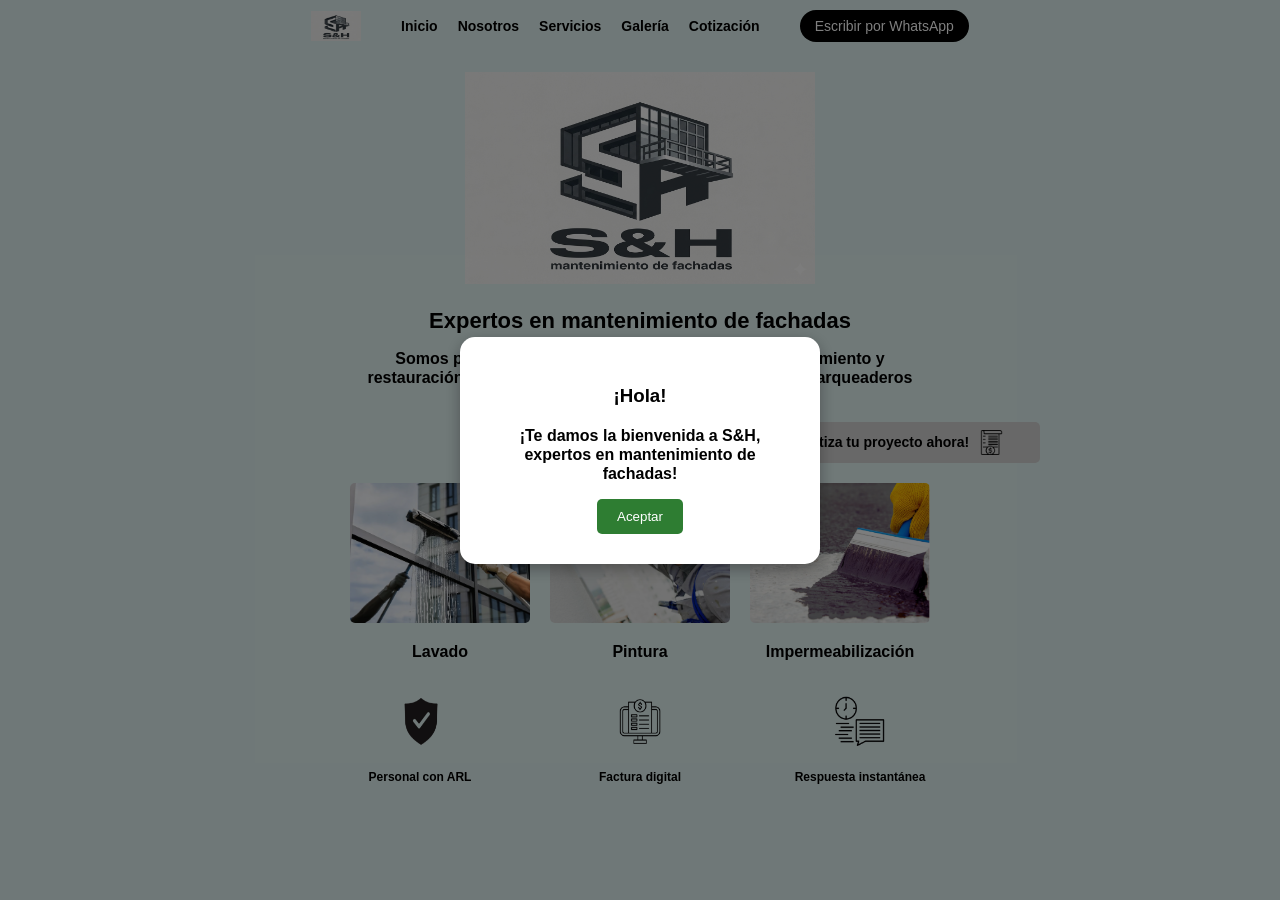
<file: index.html>
<!DOCTYPE html>
<html lang="es">
<head>
    <meta charset="UTF-8">
    <meta name="viewport" content="width=device-width, initial-scale=1.0">
    <link rel="stylesheet" href="style.css">
    <title>S&H - Mantenimiento de Fachadas</title>
</head>
<body>
    <div id="modal-bienvenida" style="display: none; position: fixed; top: 0; left: 0; width: 100%; height: 100%; background: rgba(0,0,0,0.5); justify-content: center; align-items: center; z-index: 1000;">
        <div style="background: white; padding: 30px; border-radius: 15px; text-align: center; max-width: 300px; box-shadow: 0 5px 15px rgba(0,0,0,0.3);">
            <h3>¡Hola!</h3>
            <p>¡Te damos la bienvenida a S&H, expertos en mantenimiento de fachadas!</p>
            <button onclick="cerrarModal()" style="padding: 10px 20px; background: #2e7d32; color: white; border: none; border-radius: 5px; cursor: pointer;">Aceptar</button>
        </div>
    </div>

    <nav class="navbar">
        <img src="logo.png" class="nav-logo">
        <ul class="nav-links">
            <li><a href="index.html">Inicio</a></li>
            <li><a href="somos.html">Nosotros</a></li>
            <li><a href="servicios.html">Servicios</a></li>
            <li><a href="galeria.html">Galería</a></li>
            <li><a href="cotizacion.html">Cotización</a></li>
        </ul>
        <a href="https://wa.me/573011667020" class="btn-whatsapp" target="_blank">Escribir por WhatsApp</a>
    </nav>

    <main>
        <img src="logo.png" class="logo-principal">
        <h1>Expertos en mantenimiento de fachadas</h1>
        <p>Somos profesionales en servicio de Acabados, mantenimiento y restauración de fachadas, puntos fijos, zonas comunes y parqueaderos en la ciudad de Medellín Antioquía.</p>
        
        <a href="cotizacion.html" class="bloque-cotizar">
            <span>¡Cotiza tu proyecto ahora!</span>
            <img src="cotiza.png" class="icono-boton-grande">
        </a>
        
        <div class="fila-seccion">
            <div class="item"><img src="lavado.png"><p>Lavado</p></div>
            <div class="item"><img src="pintura.png"><p>Pintura</p></div>
            <div class="item"><img src="imper.png"><p>Impermeabilización</p></div>
        </div>
        
        <div class="contenedor-garantias">
            <div class="item-icono">
                <img src="arl.png" class="icono">
                <p><strong>Personal con ARL</strong></p>
            </div>
            <div class="item-icono">
                <img src="factura.png" class="icono">
                <p><strong>Factura digital</strong></p>
            </div>
            <div class="item-icono">
                <img src="respuesta.png" class="icono">
                <p><strong>Respuesta instantánea</strong></p>
            </div>
        </div>
    </main>

    <script src="funcion.js"></script>
</body>
</html>
</file>
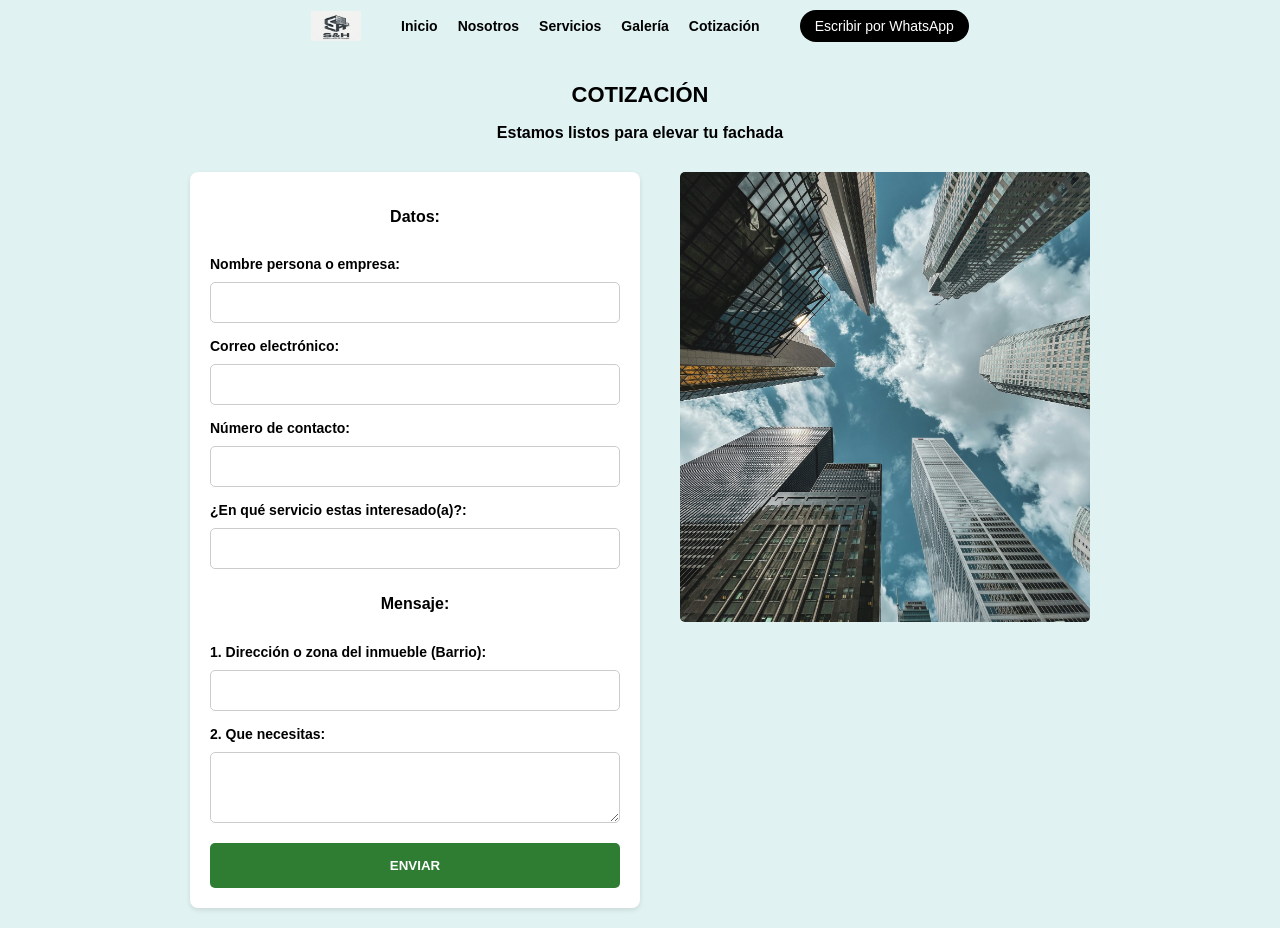
<file: cotizacion.html>
<!DOCTYPE html>
<html lang="es">
<head>
    <meta charset="UTF-8">
    <meta name="viewport" content="width=device-width, initial-scale=1.0">
    <link rel="stylesheet" href="style.css">
    <title>Cotización - S&H</title>
</head>
<body>
    <nav class="navbar">
        <img src="logo.png" class="nav-logo">
        <ul class="nav-links">
            <li><a href="index.html">Inicio</a></li>
            <li><a href="somos.html">Nosotros</a></li>
            <li><a href="servicios.html">Servicios</a></li>
            <li><a href="galeria.html">Galería</a></li>
            <li><a href="cotizacion.html">Cotización</a></li>
        </ul>
        <a href="https://wa.me/573011667020" class="btn-whatsapp" target="_blank">Escribir por WhatsApp</a>
    </nav>

    <main>
        <h1>COTIZACIÓN</h1>
        <p>Estamos listos para elevar tu fachada</p>

        <div class="cotizacion-grid">
            <!-- Formulario conectado a Formspree -->
            <form action="https://formspree.io/f/mlgvawyn" method="POST" class="columna-datos">
                <p><strong>Datos:</strong></p>
                
                <label>Nombre persona o empresa:</label>
                <input type="text" name="nombre" required>

                <label>Correo electrónico:</label>
                <input type="email" name="email" required>

                <label>Número de contacto:</label>
                <input type="tel" name="telefono">

                <label>¿En qué servicio estas interesado(a)?:</label>
                <input type="text" name="servicio">

                <p><strong>Mensaje:</strong></p>
                <label>1. Dirección o zona del inmueble (Barrio):</label>
                <input type="text" name="direccion">

                <label>2. Que necesitas:</label>
                <textarea name="necesidad" rows="3" required></textarea>

                <button type="submit" class="btn-enviar">ENVIAR</button>
            </form>

            <div class="columna-img">
                <img src="cotizacion.jpg" class="img-derecha">
            </div>
        </div>
    </main>
</body>
</html>
</file>
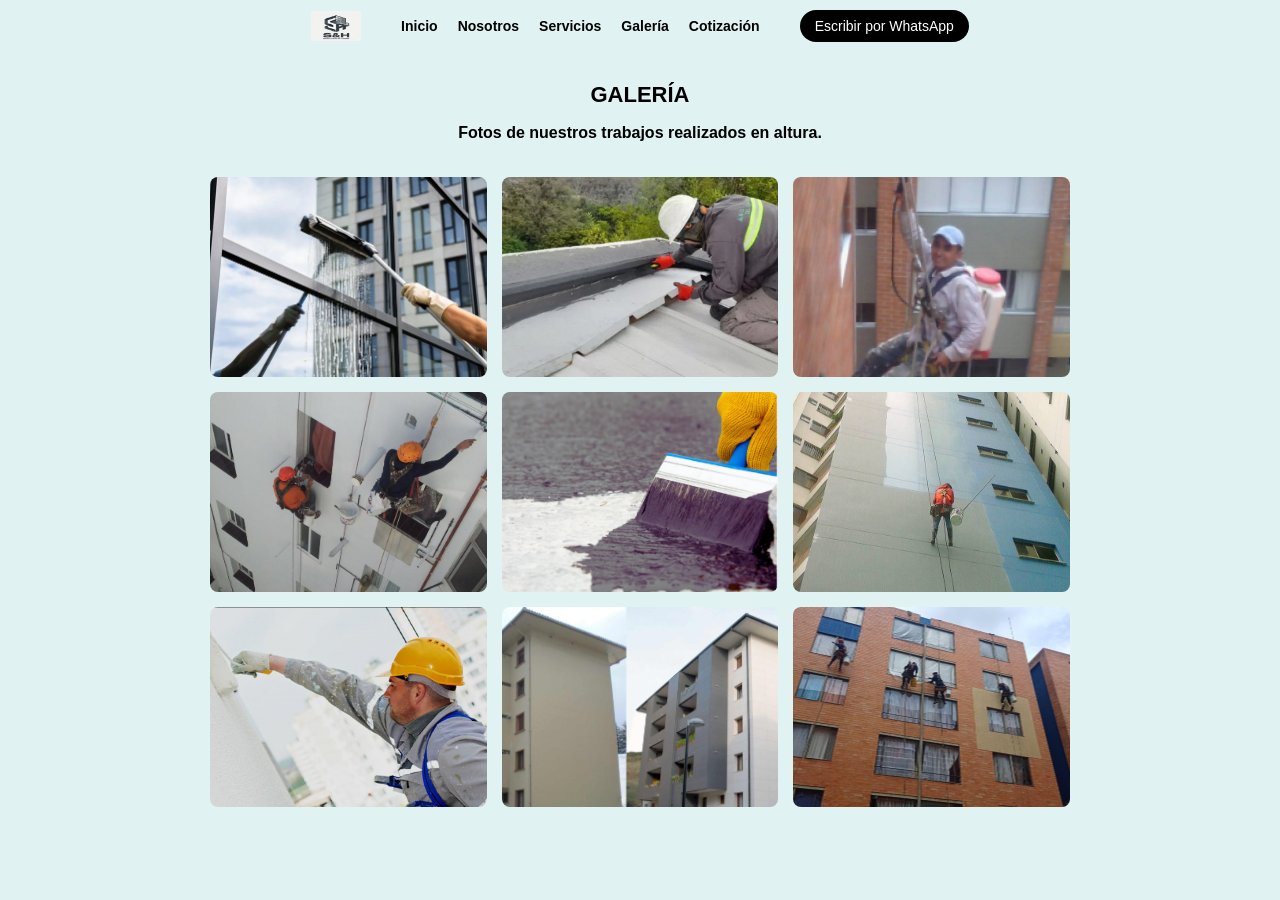
<file: galeria.html>
<!DOCTYPE html>
<html lang="es">
<head>
    <meta charset="UTF-8">
    <link rel="stylesheet" href="style.css">
    <title>S&H - Mantenimiento de Fachadas</title>
</head>
<body>
    <nav class="navbar">
        <img src="logo.png" class="nav-logo">
        <ul class="nav-links">
            <li><a href="index.html">Inicio</a></li>
            <li><a href="somos.html">Nosotros</a></li>
            <li><a href="servicios.html">Servicios</a></li>
            <li><a href="galeria.html">Galería</a></li>
            <li><a href="cotizacion.html">Cotización</a></li>
        </ul>
        <a href="https://wa.me/573011667020" class="btn-whatsapp" target="_blank">Escribir por WhatsApp</a>
    </nav>
    <main>
        <h1>GALERÍA</h1>
        <p>Fotos de nuestros trabajos realizados en altura.</p>
        
        <div class="galeria-grid">
            <img src="lavado.png" alt="Trabajo 1">
            <img src="reparacion.png" alt="Trabajo 2">
            <img src="lavadoaltura.jpg" alt="Trabajo 3">
            <img src="fotosomos.png" alt="Trabajo 4">
            <img src="imper.png" alt="Trabajo 5">
            <img src="pinturaservicios.png" alt="Trabajo 6">
            <img src="pintura.png" alt="Trabajo 7">
            <img src="humedad.png" alt="Trabajo 8">
            <img src="trabajadores.png" alt="Trabajo 9">
        </div>
    </main>
</body>
</html>
</file>
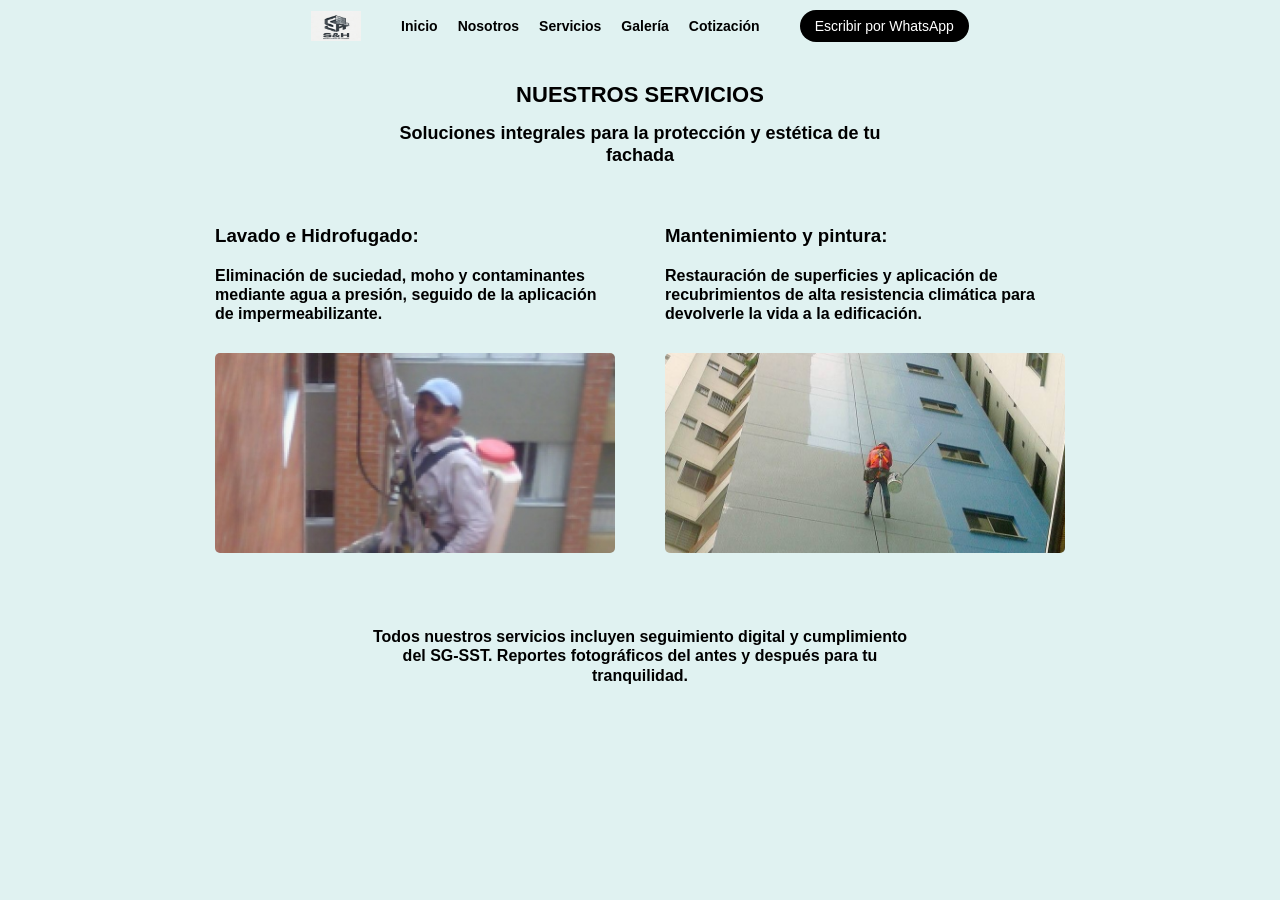
<file: servicios.html>
<!DOCTYPE html>
<html lang="es">
<head>
    <meta charset="UTF-8">
    <link rel="stylesheet" href="style.css">
    <title>S&H - Mantenimiento de Fachadas</title>
</head>
<body>
    <nav class="navbar">
        <img src="logo.png" class="nav-logo">
        <ul class="nav-links">
            <li><a href="index.html">Inicio</a></li>
            <li><a href="somos.html">Nosotros</a></li>
            <li><a href="servicios.html">Servicios</a></li>
            <li><a href="galeria.html">Galería</a></li>
            <li><a href="cotizacion.html">Cotización</a></li>
        </ul>
        <a href="https://wa.me/573011667020" class="btn-whatsapp" target="_blank">Escribir por WhatsApp</a>
    </nav>

    <main>
        <h1>NUESTROS SERVICIOS</h1>
        <p style="font-weight: bold; font-size: 18px; color: black; margin-bottom: 40px;">
            Soluciones integrales para la protección y estética de tu fachada
        </p>

        <div class="servicios-grid">
            <div class="columna">
                <h3>Lavado e Hidrofugado:</h3>
                <p>Eliminación de suciedad, moho y contaminantes mediante agua a presión, seguido de la aplicación de impermeabilizante.</p>
                <img src="lavadoaltura.jpg" class="img-servicio">
            </div>

            <div class="columna">
                <h3>Mantenimiento y pintura:</h3>
                <p>Restauración de superficies y aplicación de recubrimientos de alta resistencia climática para devolverle la vida a la edificación.</p>
                <img src="pinturaservicios.png" class="img-servicio">
            </div>
        </div>

        <p class="nota-servicios">
            Todos nuestros servicios incluyen seguimiento digital y cumplimiento del SG-SST. Reportes fotográficos del antes y después para tu tranquilidad.
        </p>
    </main>
</body>
</html>
</file>
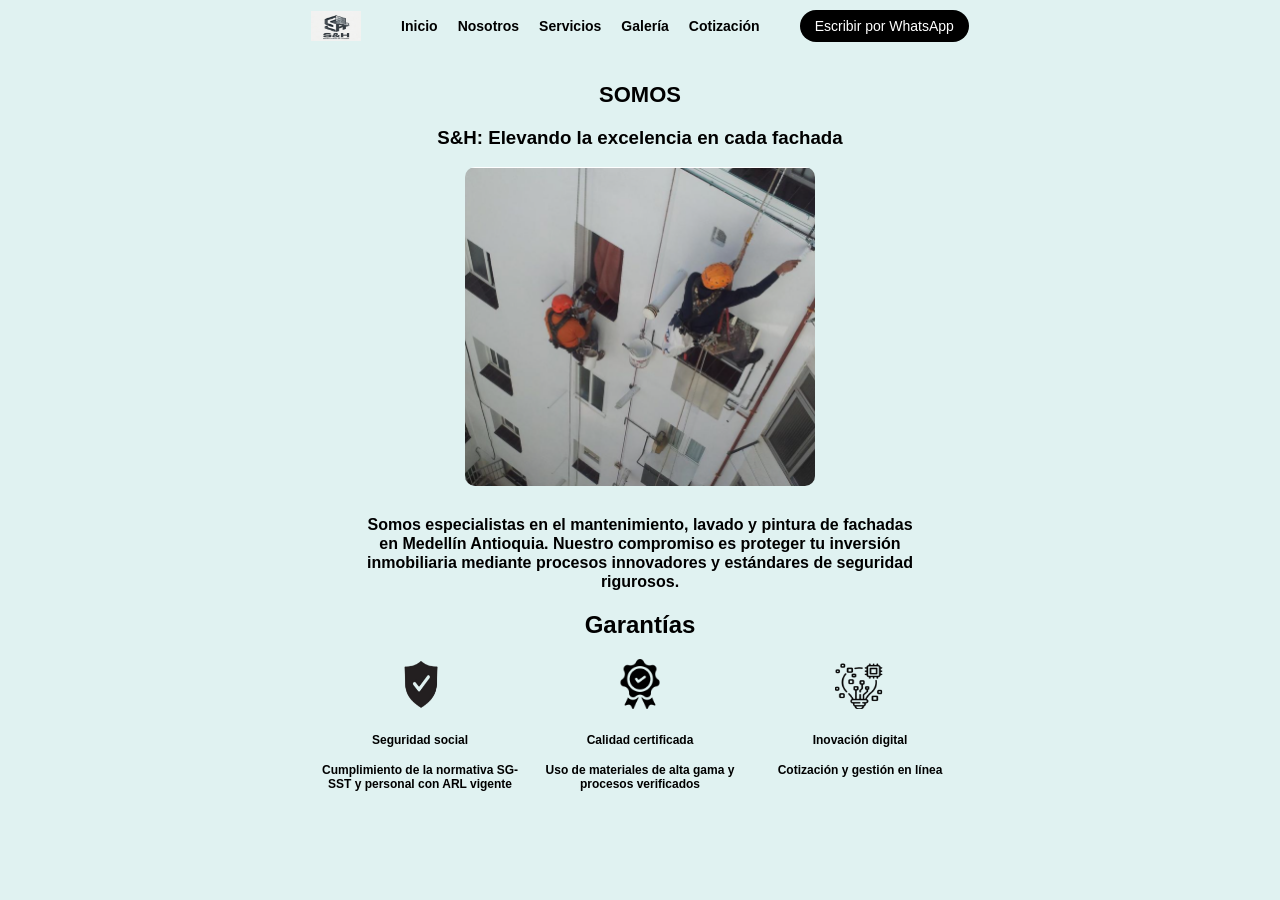
<file: somos.html>
<!DOCTYPE html>
<html lang="es">
<head>
    <meta charset="UTF-8">
    <link rel="stylesheet" href="style.css">
    <title>S&H - Mantenimiento de Fachadas</title>
</head>
<body>
    <nav class="navbar">
        <img src="logo.png" class="nav-logo">
        <ul class="nav-links">
            <li><a href="index.html">Inicio</a></li>
            <li><a href="somos.html">Nosotros</a></li>
            <li><a href="servicios.html">Servicios</a></li>
            <li><a href="galeria.html">Galería</a></li>
            <li><a href="cotizacion.html">Cotización</a></li>
        </ul>
        <a href="https://wa.me/573011667020" class="btn-whatsapp" target="_blank">Escribir por WhatsApp</a>
    </nav>


    <main>
        <h1>SOMOS</h1>
        <h3>S&H: Elevando la excelencia en cada fachada</h3>
        <img src="fotosomos.png" class="logo-principal" style="border-radius: 10px;">
        <p>Somos especialistas en el mantenimiento, lavado y pintura de fachadas en Medellín Antioquia. Nuestro compromiso es proteger tu inversión inmobiliaria mediante procesos innovadores y estándares de seguridad rigurosos.</p>

        <h2>Garantías</h2>
        <!-- Clases unificadas para que no se vean gigantes -->
        <div class="contenedor-garantias">
            <div class="item-icono">
                <img src="arl.png" class="icono">
                <p><strong>Seguridad social</strong></p>
                <p>Cumplimiento de la normativa SG-SST y personal con ARL vigente</p>
            </div>
            <div class="item-icono">
                <img src="calidad.png" class="icono">
                <p><strong>Calidad certificada</strong></p>
                <p>Uso de materiales de alta gama y procesos verificados</p> 
            </div>
            <div class="item-icono">
                <img src="inovacion.png" class="icono">
                <p><strong>Inovación digital</strong></p>
                <p>Cotización y gestión en línea</p>
            </div>
        </div>
    </main>
</body>
</html>
</file>
<file: style.css>
/* --- ESTILOS BASE --- */
body { background-color: #e0f2f1; font-family: Arial, sans-serif; margin: 0; }
main { padding: 20px; text-align: center; max-width: 900px; margin: auto; }

/* --- NAVEGACIÓN  --- */
.navbar { display: flex; justify-content: center; align-items: center; gap: 40px; padding: 10px 20px; background: #e0f2f1; }
.nav-logo { width: 50px; }
.nav-links { display: flex; list-style: none; gap: 20px; font-weight: bold; font-size: 14px; margin: 0; padding: 0; }
.nav-links a { text-decoration: none; color: black; }
.btn-whatsapp { background: black; color: white; padding: 8px 15px; border-radius: 20px; text-decoration: none; font-size: 14px; }

/* --- ELEMENTOS PRINCIPALES --- */
.logo-principal { width: 350px; margin-bottom: 10px; }
h1 { font-size: 22px; margin: 10px 0; }
p { font-size: 16px; line-height: 1.2; color: black; font-weight: bold; max-width: 550px; margin: 15px auto; }

/* ---COTIZACIÓN --- */
.bloque-cotizar {
    background-color: #d1d1d1;
    display: flex;
    justify-content: center;
    align-items: center;
    gap: 10px;
    padding: 8px 15px;
    max-width: 250px;
    margin-left: auto;
    margin-right: 50px;
    border-radius: 5px;
    text-decoration: none;
    color: black;
    font-weight: bold;
    font-size: 14px;
}
.icono-boton-grande { width: 25px; height: 25px; }

/* --- SECCIONES Y GARANTÍAS --- */
.fila-seccion { display: flex; justify-content: center; gap: 20px; margin-top: 20px; }
.item img { width: 180px; height: 140px; object-fit: cover; border-radius: 5px; }
.item p, .item-icono p { font-weight: bold; color: black; }
.contenedor-garantias { display: flex; justify-content: center; gap: 20px; margin-top: 20px; }
.item-icono { width: 200px; text-align: center; }
.icono { width: 50px; height: 50px; margin-bottom: 5px; }
.item-icono p { font-size: 12px; }

/* ---SERVICIOS --- */
.servicios-grid { display: flex; justify-content: center; gap: 50px; margin-top: 20px; text-align: left; }
.columna { flex: 1; max-width: 400px; }
.img-servicio { width: 100%; height: 200px; object-fit: cover; border-radius: 5px; margin-top: 15px; }
.nota-servicios { margin-top: 50px; font-weight: bold; color: black; padding-top: 20px; text-align: center; }

/* ---GALERÍA--- */
.galeria-grid { display: grid; grid-template-columns: repeat(3, 1fr); gap: 15px; padding: 20px; max-width: 900px; margin: auto; }
.galeria-grid img { width: 100%; height: 200px; object-fit: cover; border-radius: 8px; transition: transform 0.3s ease; }
.galeria-grid img:hover { transform: scale(1.05); }

/* ---COTIZACIÓN (Formulario) --- */
.cotizacion-grid { display: flex; justify-content: space-between; gap: 40px; margin-top: 30px; }
.columna-datos, .columna-img { flex: 1; }
.img-derecha { width: 100%; height: 450px; object-fit: cover; border-radius: 5px; }

.columna-datos { display: flex; flex-direction: column; gap: 10px; text-align: left; background: #ffffff; padding: 20px; border-radius: 8px; box-shadow: 0 2px 5px rgba(0,0,0,0.1); }
.columna-datos label { font-weight: bold; font-size: 14px; color: black; margin-top: 5px; }
.columna-datos input, .columna-datos textarea { width: 100%; padding: 12px; border: 1px solid #ccc; border-radius: 5px; box-sizing: border-box; }

.btn-enviar { background-color: #2e7d32; color: white; border: none; padding: 15px; font-weight: bold; cursor: pointer; border-radius: 5px; transition: 0.3s; margin-top: 10px; }
.btn-enviar:hover { background-color: #1b5e20; }

@media (max-width: 600px) {
    .navbar { flex-direction: column; gap: 10px; }
    .fila-seccion, .contenedor-garantias, .cotizacion-grid { flex-direction: column; align-items: center; }
    .logo-principal { width: 250px; }
}
</file>
